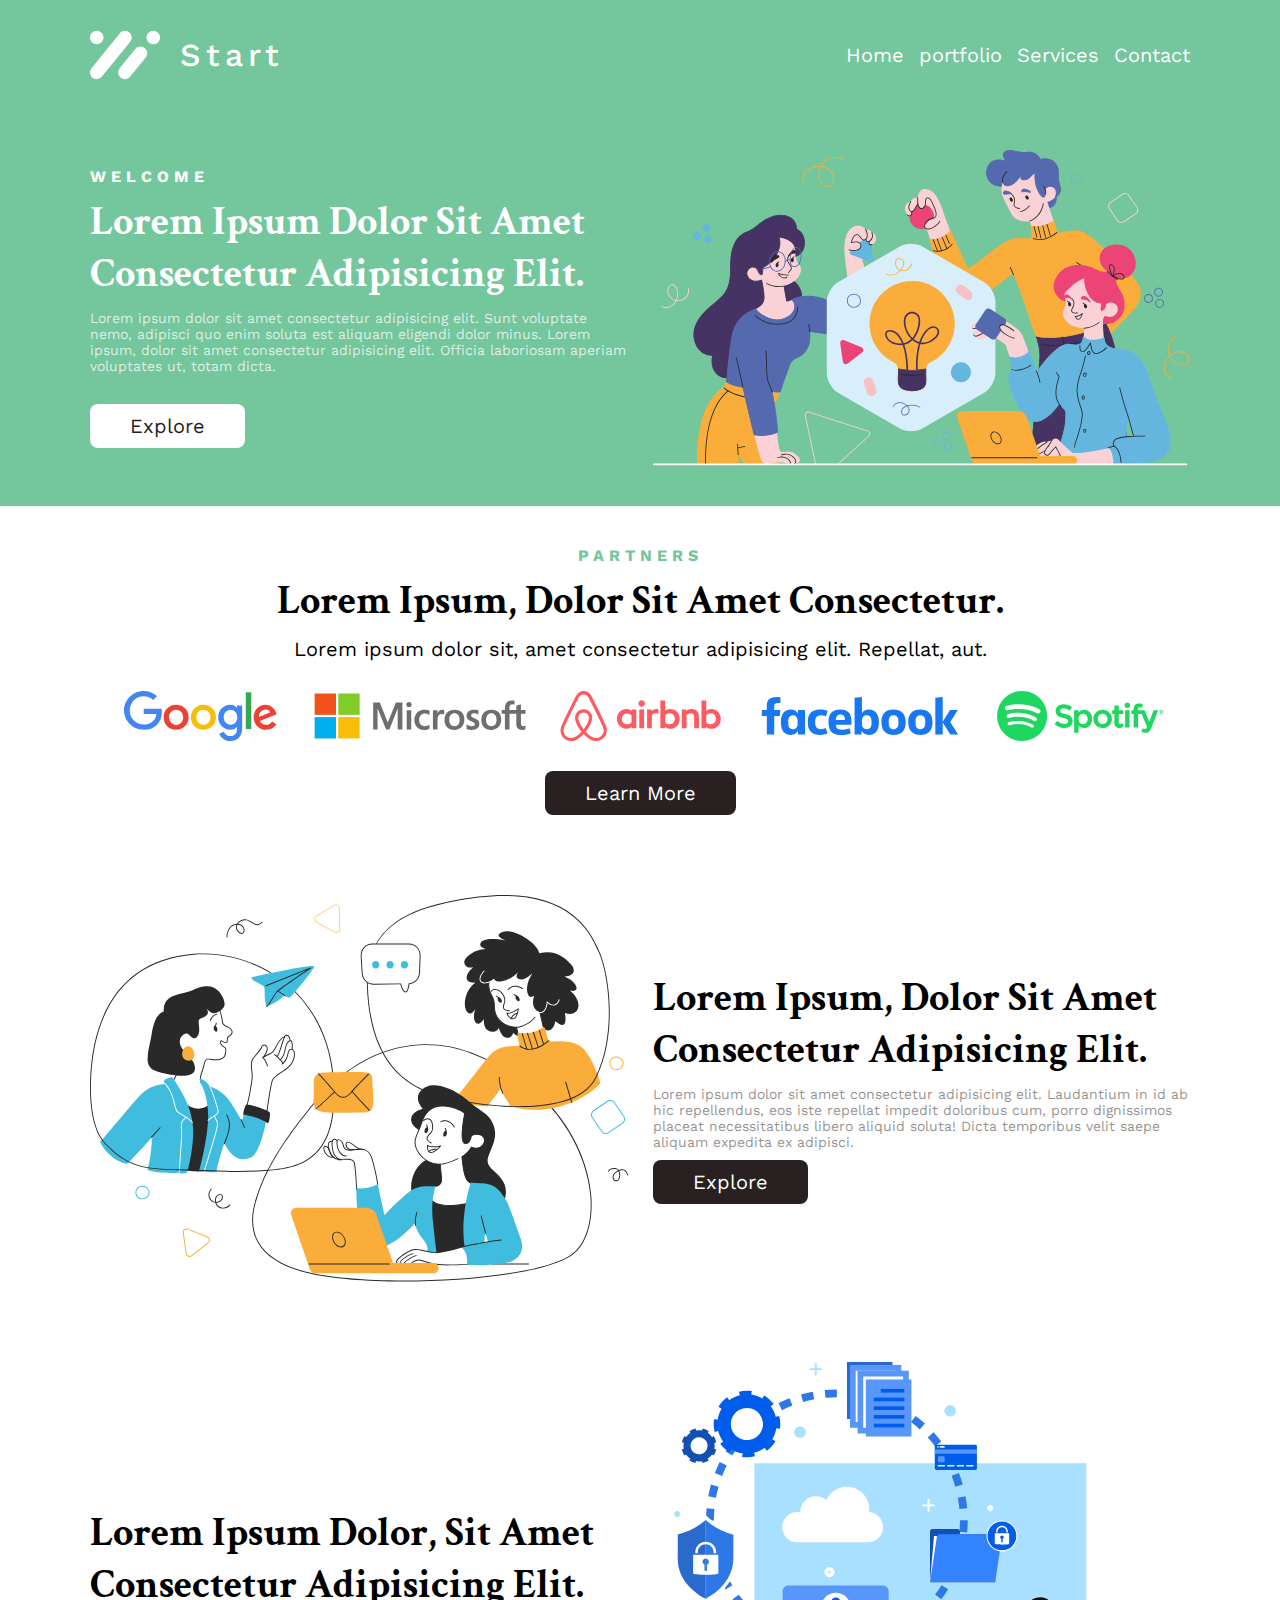
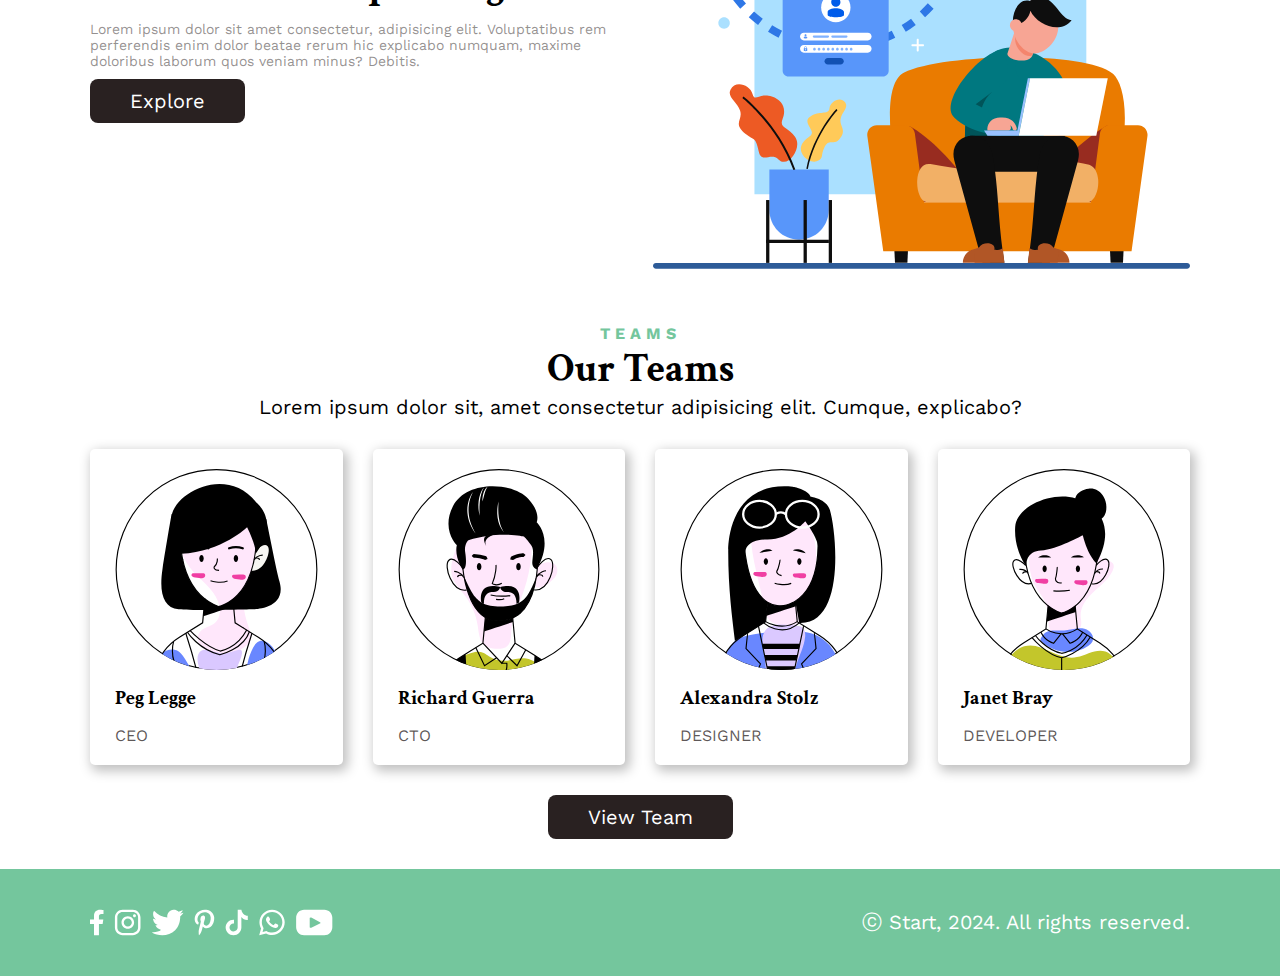
<file: Project/index.html>
<!DOCTYPE html>
<html lang="en">
  <head>
    <meta charset="UTF-8" />
    <meta name="viewport" content="width=device-width, initial-scale=1.0" />
    <title>Small StartUp - Home</title>
    <link rel="icon" href="src/images/Logo/LogoDark.svg" />
    <link rel="stylesheet" href="src/styles/designSystem.css" />
    <link rel="stylesheet" href="src/styles/index.css" />
  </head>
  <body>
    <!-- We will follow CSS naming convention known as BEM (Blocks, Elements and Modifiers). Most parent element known as Block and its children known as Elements and its grandchilrens are known as Modifiers.like we divided our Navbar into two sections Logo and Menu in Logo we have two things image and text and on the other hand we have Menu which is divided into four sections home portfolio services and contact. So here Navbar will be block and Logo and Menu are Elements and image,text,home,services,portfolio,contact are Modifiers. -->
    <div class="hero">
      <div class="navbar container">
        <!--This is block class-->
        <div class="navbar__logo">
          <!--First children class means first element-->
          <img
            src="src/images/Logo/LogoWhite.svg"
            alt=""
            class="navbar__logo--image"
          />
          <div class="navbar--logo--text">Start</div>
        </div>
        <div class="navbar__menu hidden">
          <!--Second children class means Second element-->
          <a href="index.html" class="navbar__menu--1">Home</a>
          <a href="portfolio.html" class="navbar__menu--2">portfolio</a>
          <a href="services.html" class="navbar__menu--3">Services</a>
          <a href="contact.html" class="navbar__menu--4">Contact</a>
        </div>
        <div class="navbar__icons">
          <i class="bi bi-list"></i>
          <i class="bi bi-x-lg hide" ></i>
        </div>
      </div>

      <div class="sectionOne grid container">
        <div class="sectionOne__left flex">
          <div class="section--left--label label text-white">Welcome</div>
          <div class="section--left--title common-title text-white">Lorem ipsum dolor sit amet consectetur adipisicing elit.</div>
          <div class="section--left--text">Lorem ipsum dolor sit amet consectetur adipisicing elit. Sunt voluptate nemo, adipisci quo enim soluta est aliquam eligendi dolor minus. Lorem ipsum, dolor sit amet consectetur adipisicing elit. Officia laboriosam aperiam voluptates ut, totam dicta.</div>
          <button class="section--left--btn white-btn">Explore</button>
        </div>
        <img src="src/images/Home/image-1.svg" alt="" class="sectionOne__right responsive-img">
      </div>
    </div>

    <div class="sectionTwo container">
      <div class="sectionTwo__content text-center flex">
        <div class="sectionTwo__content--label label text-green" >Partners</div>
        <div class="sectionTwo__content--title common-title">Lorem ipsum, dolor sit amet consectetur.</div>
        <div class="sectionTwo__content--text">Lorem ipsum dolor sit, amet consectetur adipisicing elit. Repellat, aut.</div>
      </div>
      <div class="sectionTwo__logo">
        <img src="src/images/Companies/Google.svg" alt="" class="responsive-img">
        <img src="src/images/Companies/Microsoft.svg" alt="" class="responsive-img">
        <img src="src/images/Companies/Airbnb.svg" alt="" class="responsive-img">
        <img src="src/images/Companies/Facebook.svg" alt="" class="responsive-img">
        <img src="src/images/Companies/Spotify.svg" alt="" class="responsive-img">
      </div>
      <button class="sectionTwo__btn dark-btn ">Learn More</button>
    </div>

    <div class="sectionThree container grid">
      <img src="src/images/Home/image-2.svg" alt="" class="sectionThree__left responsive-img">
      <div class="sectionThree__right flex">
        <div class="sectionThree__right--title common-title">Lorem ipsum, dolor sit amet consectetur adipisicing elit.</div>
        <div class="sectionThree__right--text">Lorem ipsum dolor sit amet consectetur adipisicing elit. Laudantium in id ab hic repellendus, eos iste repellat impedit doloribus cum, porro dignissimos placeat necessitatibus libero aliquid soluta! Dicta temporibus velit saepe aliquam expedita ex adipisci.</div>
        <button class="sectionThree__right--btn dark-btn">Explore</button>
      </div>
    </div>
    
    <div class="sectionFour container grid">
      <div class="sectionFour__left flex">
        <div class="sectionFour__left--title common-title">Lorem ipsum dolor, sit amet consectetur adipisicing elit.</div>
        <div class="sectionFour__left--text">Lorem ipsum dolor sit amet consectetur, adipisicing elit. Voluptatibus rem perferendis enim dolor beatae rerum hic explicabo numquam, maxime doloribus laborum quos veniam minus? Debitis.</div>
        <button class="sectionFour__left--btn dark-btn">Explore</button>
      </div>
      <img src="src/images/Home/image-3.svg" alt="" class="sectionFour__right responsive-img">
    </div>

    <div class="sectionFive container">
      <div class="sectionFive__content text-center">
        <div class="sectionFive__content--label label text-green">Teams</div>
        <div class="sectionFive__content--title common-title">Our Teams</div>
        <div class="sectionFive__content--text">Lorem ipsum dolor sit, amet consectetur adipisicing elit. Cumque, explicabo?</div>
      </div>
      <div class="sectionFive__cards">
        <div class="sectionFive__cards--1">
          <img src="src/images/team/Peg_Legge.svg" alt="" class="responsive-img">
          <div class="name">Peg Legge</div>
          <div class="position">CEO</div>
        </div>
        <div class="sectionFive__cards--2">
          <img src="src/images/team/Richard.svg" alt="" class="responsive-img">
          <div class="name">Richard Guerra</div>
          <div class="position">CTO</div>
        </div>
        <div class="sectionFive__cards--3">
          <img src="src/images/team/Alexandra.svg" alt="" class="responsive-img">
          <div class="name">Alexandra Stolz</div>
          <div class="position">DESIGNER</div>
        </div>
        <div class="sectionFive__cards--4">
          <img src="src/images/team/Janet.svg" alt="" class="responsive-img">
          <div class="name">Janet Bray</div>
          <div class="position">DEVELOPER</div>
        </div>
      </div>
      <button class="sectionFive__btn dark-btn">View Team</button>
    </div>

    <div class="footerWrapper">
      <div class="footerLinks container">
        <div class="footerLinks__socials">
          <img src="src/images/socials/facebook.svg" alt=""> 
          <img src="src/images/socials/instagram.svg" alt="">
          <img src="src/images/socials/twitter.svg" alt="">
          <img src="src/images/socials/pinterest.svg" alt="">
          <img src="src/images/socials/tiktok.svg" alt="">
          <img src="src/images/socials/whatsapp.svg" alt="">
         <img src="src/images/socials/youtube.svg" alt="">
        </div>
        <div class="footerLinks__copyright text-white text-center">ⓒ Start, 2024. All rights reserved.</div>
      </div>
    </div>

  </body>
  <script src="src/main.js"></script>
</html>
</file>
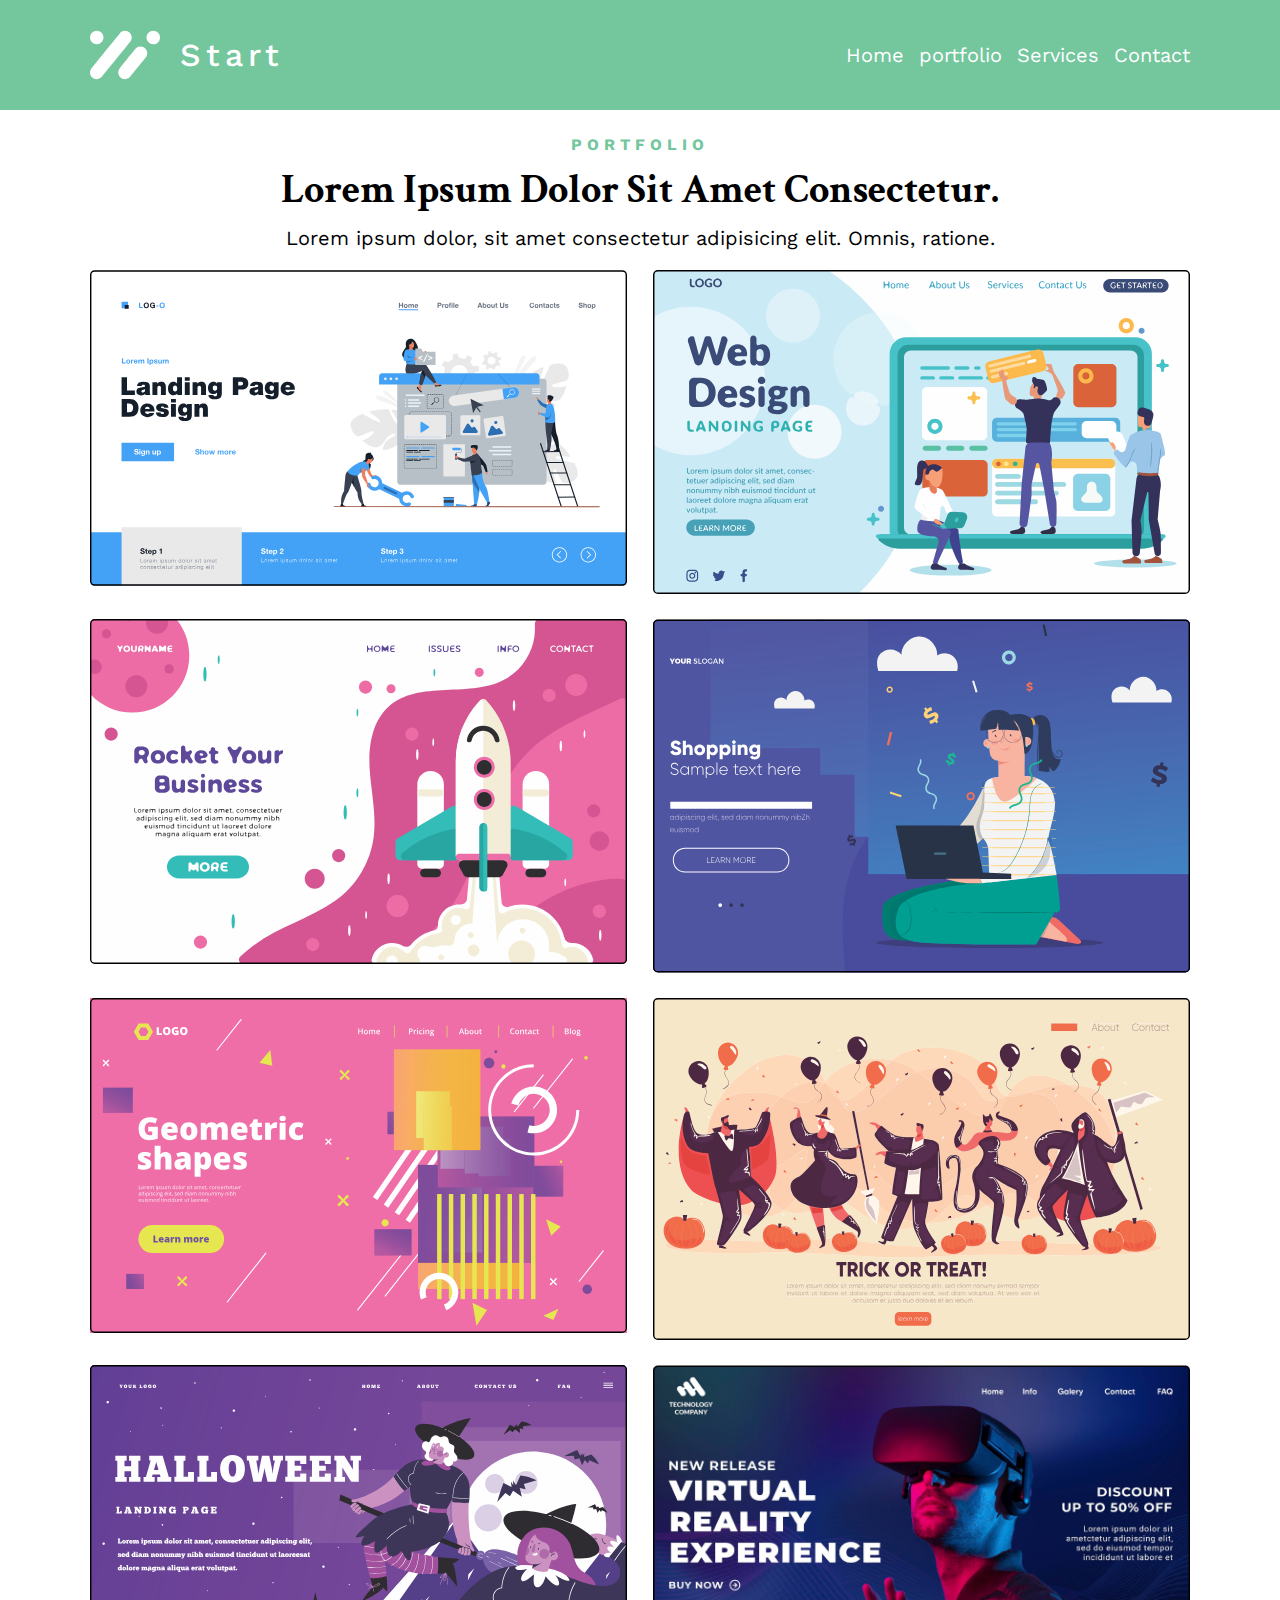
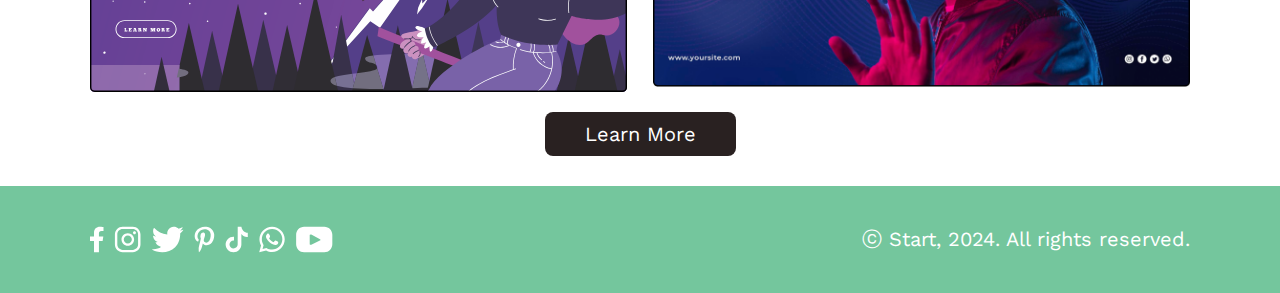
<file: Project/portfolio.html>
<!DOCTYPE html>
<html lang="en">
<head>
    <meta charset="UTF-8">
    <meta name="viewport" content="width=device-width, initial-scale=1.0">
    <title>Small StartUp - portfolio</title>
    <link rel="icon" href="src/images/Logo/LogoDark.svg" />
    <link rel="stylesheet" href="src/styles/designSystem.css" />
    <link rel="stylesheet" href="src/styles/portfolio.css">
</head>
<body>
    <div class="hero">
        <div class="navbar container">
            <!--This is block class-->
            <div class="navbar__logo">
              <!--First children class means first element-->
              <img
                src="src/images/Logo/LogoWhite.svg"
                alt=""
                class="navbar__logo--image"
              />
              <div class="navbar--logo--text">Start</div>
            </div>
            <div class="navbar__menu hidden">
              <!--Second children class means Second element-->
              <a href="index.html" class="navbar__menu--1">Home</a>
              <a href="portfolio.html" class="navbar__menu--2">portfolio</a>
              <a href="services.html" class="navbar__menu--3">Services</a>
              <a href="contact.html" class="navbar__menu--4">Contact</a>
            </div>
            <div class="navbar__icons">
              <i class="bi bi-list"></i>
              <i class="bi bi-x-lg hide" ></i>
            </div>
          </div>
    </div>

   <div class="sectionOne container">
    <div class="sectionOne__content text-center flex">
        <div class="sectionOne__content--label label text-green">Portfolio</div>
        <div class="sectionOne__content--title common-title">Lorem ipsum dolor sit amet consectetur.</div>
        <div class="sectionOne__content--text">Lorem ipsum dolor, sit amet consectetur adipisicing elit. Omnis, ratione.</div>
    </div>
    <div class="sectionOne__images">
        <img src="src/images/Portfolio/sample-1.svg" alt="" class="responsive-img">
        <img src="src/images/Portfolio/sample-2.svg" alt="" class="responsive-img">
        <img src="src/images/Portfolio/sample-3.svg" alt="" class="responsive-img">
        <img src="src/images/Portfolio/sample-4.svg" alt="" class="responsive-img">
        <img src="src/images/Portfolio/sample-5.svg" alt="" class="responsive-img">
        <img src="src/images/Portfolio/sample-6.svg" alt="" class="responsive-img">
        <img src="src/images/Portfolio/sample-7.svg" alt="" class="responsive-img">
        <img src="src/images/Portfolio/sample-8.png" alt="" class="responsive-img">
        
    </div>
    <button class="sectionOne__btn dark-btn">Learn More</button>
   </div>

   <div class="footerWrapper">
    <div class="footerLinks container">
      <div class="footerLinks__socials">
        <img src="src/images/socials/facebook.svg" alt=""> 
        <img src="src/images/socials/instagram.svg" alt="">
        <img src="src/images/socials/twitter.svg" alt="">
        <img src="src/images/socials/pinterest.svg" alt="">
        <img src="src/images/socials/tiktok.svg" alt="">
        <img src="src/images/socials/whatsapp.svg" alt="">
       <img src="src/images/socials/youtube.svg" alt="">
      </div>
      <div class="footerLinks__copyright text-white text-center">ⓒ Start, 2024. All rights reserved.</div>
    </div>
  </div>
</body>
<script src="src/main.js"></script>
</html>
</file>
<file: Project/src/styles/index.css>
/***!We will follow CSS naming convention known as BEM (Blocks, Elements and Modifiers). Most parent element known as Block and its children known as Elements and its grandchilrens are known as Modifiers.like we divided our Navbar into two sections Logo and Menu in Logo we have two things image and text and on the other hand we have Menu which is divided into four sections home portfolio services and contact. So here Navbar will be block and Logo and Menu are Elements and image,text,home,services,portfolio,contact are Modifiers.**/


/***! Style rules for sectionOne **/
.section--left--text{
    font-family: var(--font-2);
    color: var(--color-white-75);
    font-size: var(--body);
}

.section--left--btn{
    align-self: start;
    margin-top: 20px;
}

/***! Style rules for sectionTwo **/

.sectionTwo{
    display: grid;
    gap: 30px;
   padding: 40px 0;

}

.sectionTwo__content--text{
    font-family: var(--font-2);
    font-size: var(--sub);
}

.sectionTwo__logo{
    display: grid;
    grid-template-columns: repeat(5,1fr);

}

.sectionTwo__logo img{
   align-self: center;
   justify-self: center;

}

.sectionTwo__btn{
justify-self: center;
}

/***! Style rules for sectionThree **/

.sectionThree__right--text{
color: var(--color-dark-50);
font-family: var(--font-2);
font-size: var(--body);
}

.sectionThree__right--btn{
    align-self: start;
}

/***! Style rules for sectionFour **/

.sectionFour__left--text{
    color: var(--color-dark-50);
font-family: var(--font-2);
font-size: var(--body);
}
.sectionFour__left--btn{
    align-self: start;
}

/***! Style rules for sectionFive **/

.sectionFive__content--text{
font-family: var(--font-2);
font-size: var(--sub);
}

.sectionFive__cards{
    display: grid;
    grid-template-columns: repeat(4,1fr);
    gap: 30px;
}

[class^="sectionFive__cards--"]{
        box-shadow: var(--shadow-1);
        border-radius: 5px;
        display: flex;
        flex-direction: column;
        justify-content: center;
        padding: 20px 25px;
        gap: 15px;
}

[class^="sectionFive__cards--"] .name{
    font-family: var(--font-1);
    font-size: var(--h5);
    font-weight: bold;
}
[class^="sectionFive__cards--"] .position{
    font-family: var(--font-2);
    color: var(--color-dark-75);
}

.sectionFive{
    display: grid;
    gap: 30px;
    margin-top: 15px;
    margin-bottom: 30px;
}

.sectionFive__btn{
    justify-self: center;
}

@media(max-width: 1200px){
    .sectionTwo__logo{
        grid-template-columns: repeat(3,1fr);
    gap: 40px;
    }
}

@media(max-width: 768px){
    .sectionOne__right, .sectionFour__right{
        order: 0;
      }
      .sectionOne__left, .sectionFour__left{
        order: 1;
      }
      .sectionFive__cards{
        grid-template-columns: repeat(2,1fr);
      }
      
}

@media(max-width: 568px){
    .sectionTwo__logo{
        grid-template-columns: repeat(1,1fr);
    gap: 40px;
    }
    .sectionFive__cards{
        grid-template-columns: repeat(1,1fr);
      }
}
</file>
<file: Project/src/styles/portfolio.css>
.sectionOne{
    display: grid;
    gap: 20px;  
    margin-top: 25px;
    margin-bottom: 30px;
}

.sectionOne__content--text{
    font-size: var(--sub);
    font-family: var(--font-2);
}
.sectionOne__images{
    display: grid;
    grid-template-columns: repeat(2,1fr);
    gap: 25px;
   
}

.sectionOne__btn{
    justify-self: center;
}

.footerWrapper{
    background-color: var(--color-green-100);
    }
    .footerLinks{
    display: flex;
    justify-content: space-between;
    padding: 40px 0;
    }
    .footerLinks__socials{
    display: flex;
    gap: 10px;
    }
    
    .footerLinks__copyright{
      font-size: var(--sub);
      font-family: var(--font-2);
      
    }

@media(max-width:568px){
    .sectionOne__images{
        grid-template-columns: repeat(1,1fr);
    }
}
</file>
<file: Project/src/styles/designSystem.css>
/*! Google fonts */
@import url("https://fonts.googleapis.com/css2?family=Crimson+Text:wght@400;600;700&family=Work+Sans:wght@100..900&display=swap");
/*! Bootstrap icons */
@import url("https://cdn.jsdelivr.net/npm/bootstrap-icons@1.11.3/font/bootstrap-icons.min.css");

/* ! Responsive Breakpoints */
/* ? 1200-----For Desktop  */
/* ? 1020-----For Laptop  */
/* ? 768-----For Tablet  */
/* ? 568-----For Mobile  */

/* ! Removing default browser styles */
* {
  margin: 0;
  padding: 0;
  box-sizing: border-box; /*? using this property because if our screen size is 1000 px in width and we give some extra margin and padding and it exeeds to 1000 px then this property allign our items automatically under 1000 px and those extra margin and padding will added inside the original screen width. By using it our design will pixel perfect. */
}

/*! Design system */
:root {
  --h1: 40px;
  --h2: 32px;
  --h3: 28px;
  --h4: 24px;
  --h5: 20px;
  --h6: 16px;

  --sub: 20px;

  --label: 16px;
  --ls: 5px;

  --body: 14px;

  --font-1: "Crimson Text", serif;
  --font-2: "Work Sans", sans-serif;

  --color-dark-100: rgba(41, 33, 33, 1);
  --color-dark-75: rgba(41, 33, 33, 0.75);
  --color-dark-50: rgba(41, 33, 33, 0.5);
  --color-dark-25: rgba(41, 33, 33, 0.25);

  --color-white-100: rgba(255, 255, 255, 1);
  --color-white-75: rgba(255, 255, 255, 0.75);
  --color-white-50: rgba(255, 255, 255, 0.5);
  --color-white-25: rgba(255, 255, 255, 0.25);

  --color-green-100: rgba(116, 198, 157, 1);
  --color-green-75: rgba(116, 198, 157, 0.75);
  --color-green-50: rgba(116, 198, 157, 0.5);
  --color-green-25: rgba(116, 198, 157, 0.25);
  
  --shadow-1: 3px 4px 12px 2px rgba(0,0,0,0.25); 
}

/*! style rules for common buttons */

.white-btn,
.dark-btn {
  color: var(--color-dark-100);
  cursor: pointer;
  font-size: var(--h5);
  font-family: var(--font-2);
  border: none;
  border-radius: 8px;
  background-color: var(--color-white-100);
  padding: 10px 40px;
}
.dark-btn {
  color: var(--color-white-100);
  background-color: var(--color-dark-100);
}

/* ! style rules for text colors */
/* ? predifined classes */

.text-white {
  color: var(--color-white-100);
}
.text-dark {
  color: var(--color-dark-100);
}
.text-green {
  color: var(--color-green-100);
}

/* ! style rules for labels */
.label {
  font-family: var(--font-2);
  font-size: var(--label);
  letter-spacing: var(--ls);
  text-transform: uppercase;
  font-weight: 700;
}

/* ! style rules for hero */
.hero {
  background-color: var(--color-green-100);
}

/* ! style rules for navbar */
.navbar {
  display: flex;
  flex-direction: row;
  justify-content: space-between;
  align-items: center;
  padding: 30px 0;
}

.navbar__logo {
  display: flex;
  flex-direction: row;
  align-items: center;
  gap: 20px;
}

.navbar--logo--text {
  color: var(--color-white-100);
  font-family: var(--font-2);
  letter-spacing: var(--ls);
  font-size: var(--h2);
  font-weight: 500;
}

.navbar__menu {
  display: flex;
  flex-direction: row;
  gap: 15px;
  font-family: var(--font-2);
  font-size: var(--h5);
}

/* ! If we want to style some classes together while some portion of the class is same and rest is different then we can style them together by */

[class^="navbar__menu--"] {
  /* ! this will targer all the things which matches the given key though the rest is different */
  text-decoration: none;
  color: var(--color-white-100);
}
.navbar__icons {
  display: none;
}
.navbar__icons i {
  color: var(--color-white-100);
  cursor: pointer;
  font-size: var(--h2);
}

/*! Style rules for common classes */
.container {
  max-width: 1100px;
  margin: auto;
}
.responsive-img{
  max-width: 100%;
  height: auto;
  }
.grid{
  display: grid;
  grid-template-columns: repeat(2, 1fr);
  padding: 40px 0;
  gap: 25px;
  align-items: center;

}
.common-title{
  text-transform: capitalize;
  font-family: var(--font-1);
  font-weight: bold;
  font-size: var(--h1);
}
.flex{
  display: flex;
  flex-direction: column;
  gap: 10px;
}
.text-center{
  text-align: center;
}

/*! Style rules for footer */
.footerWrapper{
background-color: var(--color-green-100);
}
.footerLinks{
display: flex;
justify-content: space-between;
padding: 40px 0;
}
.footerLinks__socials{
display: flex;
gap: 10px;
}

.footerLinks__copyright{
  font-size: var(--sub);
  font-family: var(--font-2);
  
}

/*! Style rules for media queries */

@media (max-width: 1200px) {
  .container {
    max-width: 970px;
  }
}
@media (max-width: 1024px) {
  .container {
    max-width: 740px;
  }
  .common-title{
font-size: var(--h4);
  }
}
@media (max-width: 768px) {
  .container {
    max-width: 500px;
  }
  .grid{
    grid-template-columns: repeat(1,1fr);
  }
  .navbar__menu {
    z-index: 1;
    position: absolute;
    top: 15vh;
    background-color: var(--color-green-100);
    width: 100%;
    right: 0;
    display: flex;
    flex-direction: column;
    justify-content: center;
    align-items: center;
    height: 100vh;
    gap: 40px;
  }
  .navbar__icons {
    display: block;
  }
  .navbar__menu--1 {
    margin-top: -100px;
  }
  .hide {
    display: none;
  }
  .hidden {
z-index: -1;
    opacity: 0%;
  }
.footerLinks{
  display: flex;
  flex-direction: column;
  gap: 20px;
  align-items: center;
}
}
@media (max-width: 568px) {
  .container {
    max-width: 90%;
  }
}
</file>
